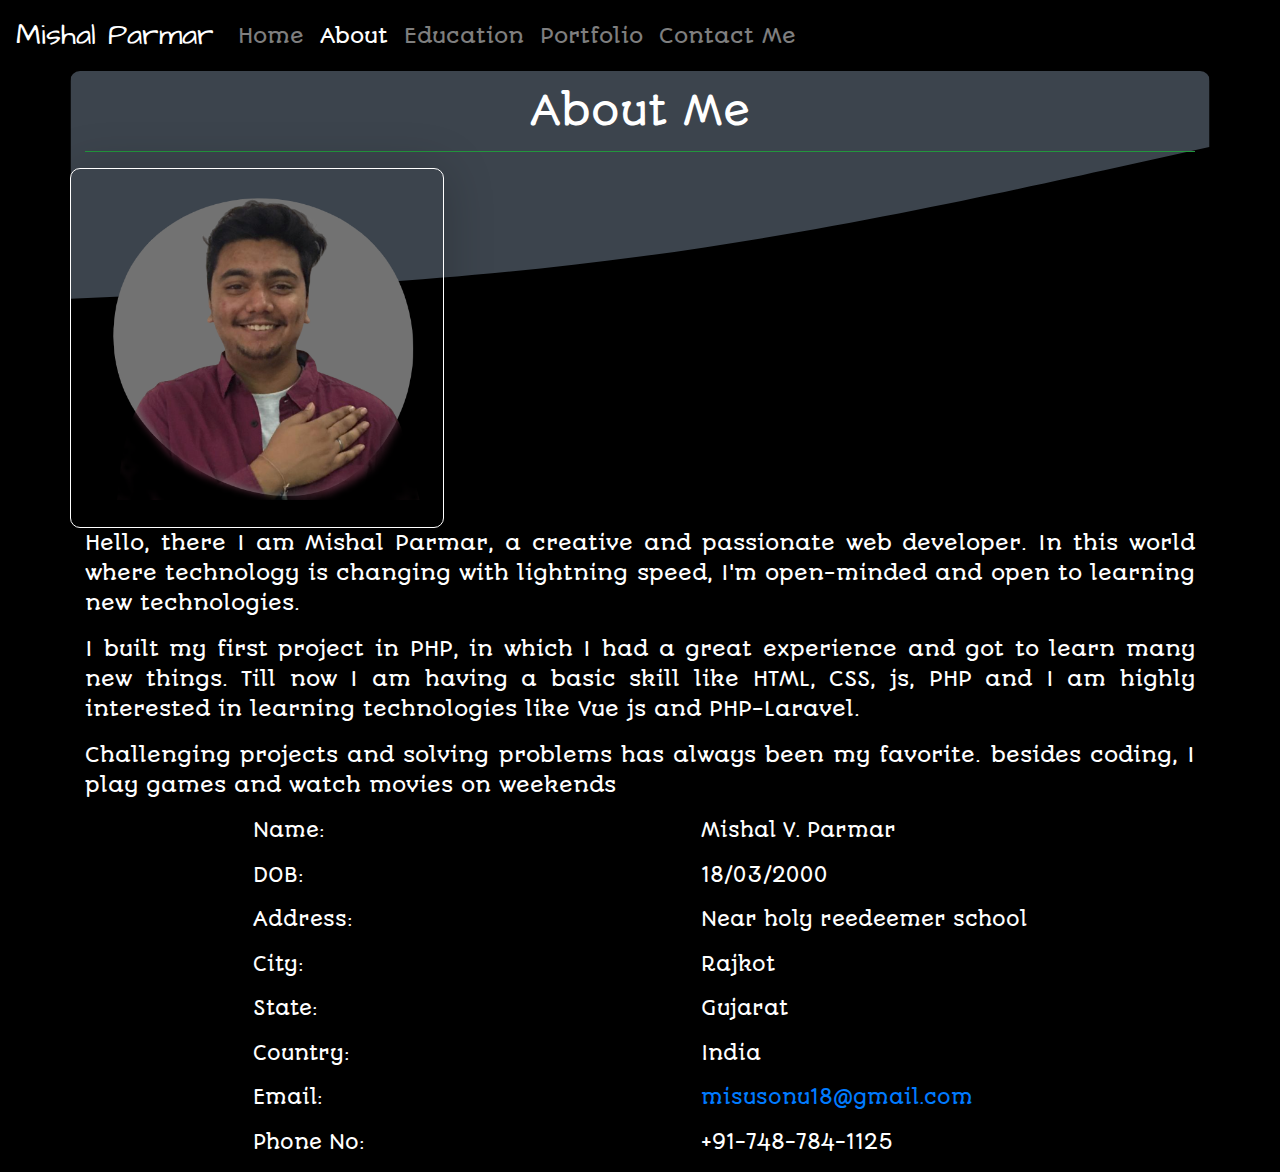
<file: about.html>
<!DOCTYPE html>
<html lang="en">
<head>
    <meta charset="UTF-8">
    <meta name="viewport" content="width=device-width, initial-scale=1.0">
    <title>Personal Website</title>
    <link rel="stylesheet" href="https://maxcdn.bootstrapcdn.com/bootstrap/4.0.0/css/bootstrap.min.css">
    <link rel="stylesheet" href="https://cdnjs.cloudflare.com/ajax/libs/font-awesome/5.13.0/css/all.min.css">
    <link rel="stylesheet" href="/css/style.css">
</head>
<body>
<nav class="navbar navbar-expand-lg navbar-dark menu-bar">
    <a class="navbar-brand" href="index.html">Mishal Parmar</a>
    <button class="navbar-toggler" type="button" data-toggle="collapse" data-target="#menuContent" aria-controls="menuContent" aria-expanded="false" aria-label="Toggle navigation">
        <span class="navbar-toggler-icon"></span>
    </button>
    
    <div class="collapse navbar-collapse" id="menuContent">
        <ul class="navbar-nav ">
            <li class="nav-item">
                <a class="nav-link" href="index.html">Home</a>
            </li>
            <li class="nav-item active">
                <a class="nav-link" href="about.html">About</a>
            </li>
            <li class="nav-item">
                <a class="nav-link" href="education.html">Education</a>
            </li>
            <li class="nav-item">
                <a class="nav-link" href="portfolio.html">Portfolio</a>
            </li>
            <li class="nav-item">
                <a class="nav-link" href="contact.html">Contact Me</a>
            </li>
        </ul>
    </div>
</nav>
<div class="container" id="aboutContainer">
    <div class="row">
        <div class="col mt-3">
            <p class="text-center h1">About Me</p>
            <hr class="bg-success">
        </div>
    </div>
    <div class="row">
        <div id="aboutImageContainer">
            <div id="aboutImageInner"></div>
        </div>
    </div>
    <div class="row">
        <div class="col-lg-12 col-md-12 col-sm-12">
            <p class="text-justify">
                Hello, there I am Mishal Parmar, a creative and passionate web developer.  In this world where technology is changing with lightning speed, I'm open-minded and open to learning new technologies.
            </p>
            <p class="text-justify">
                I built my first project in PHP, in which I had a great experience and got to learn many new things. Till now I am having a basic skill like HTML, CSS, js, PHP and I am highly interested in learning technologies like Vue js and PHP-Laravel.    
            </p>
            <p class="text-justify">
                Challenging projects and solving problems has always been my favorite.
                besides coding, I play games and watch movies on weekends
            </p>
        </div>
    </div>
    <div class="row">
        <div class="col d-flex justify-content-around">
            <div class="justify-content-start">
                <p class="about-font-size">Name:</p>
                <p class="about-font-size">DOB:</p>
                <p class="about-font-size">Address:</p>
                <p class="about-font-size">City:</p>
                <p class="about-font-size">State:</p>
                <p class="about-font-size">Country:</p>
                <p class="about-font-size">Email:</p>
                <p class="about-font-size">Phone No:</p>
            </div>
            <div class="justify-content-end">
                <p class="about-font-size">Mishal V. Parmar</p>
                <p class="about-font-size">18/03/2000</p>
                <p class="about-font-size">Near holy reedeemer school</p>
                <p class="about-font-size">Rajkot</p>
                <p class="about-font-size">Gujarat</p>
                <p class="about-font-size">India</p>
                <p class="about-font-size"><a href="mailto:misusonu18@gmail.com">misusonu18@gmail.com</a></p>
                <p class="about-font-size">+91-748-784-1125</p>
            </div>
        </div>
    </div>
</div>
    <script src="https://code.jquery.com/jquery-3.2.1.slim.min.js"></script>
    <script src="https://cdnjs.cloudflare.com/ajax/libs/popper.js/1.12.9/umd/popper.min.js"></script>
    <script src="https://maxcdn.bootstrapcdn.com/bootstrap/4.0.0/js/bootstrap.min.js"></script>
    <script src="/js/mouse.js"></script>
</body>
</html>
</file>
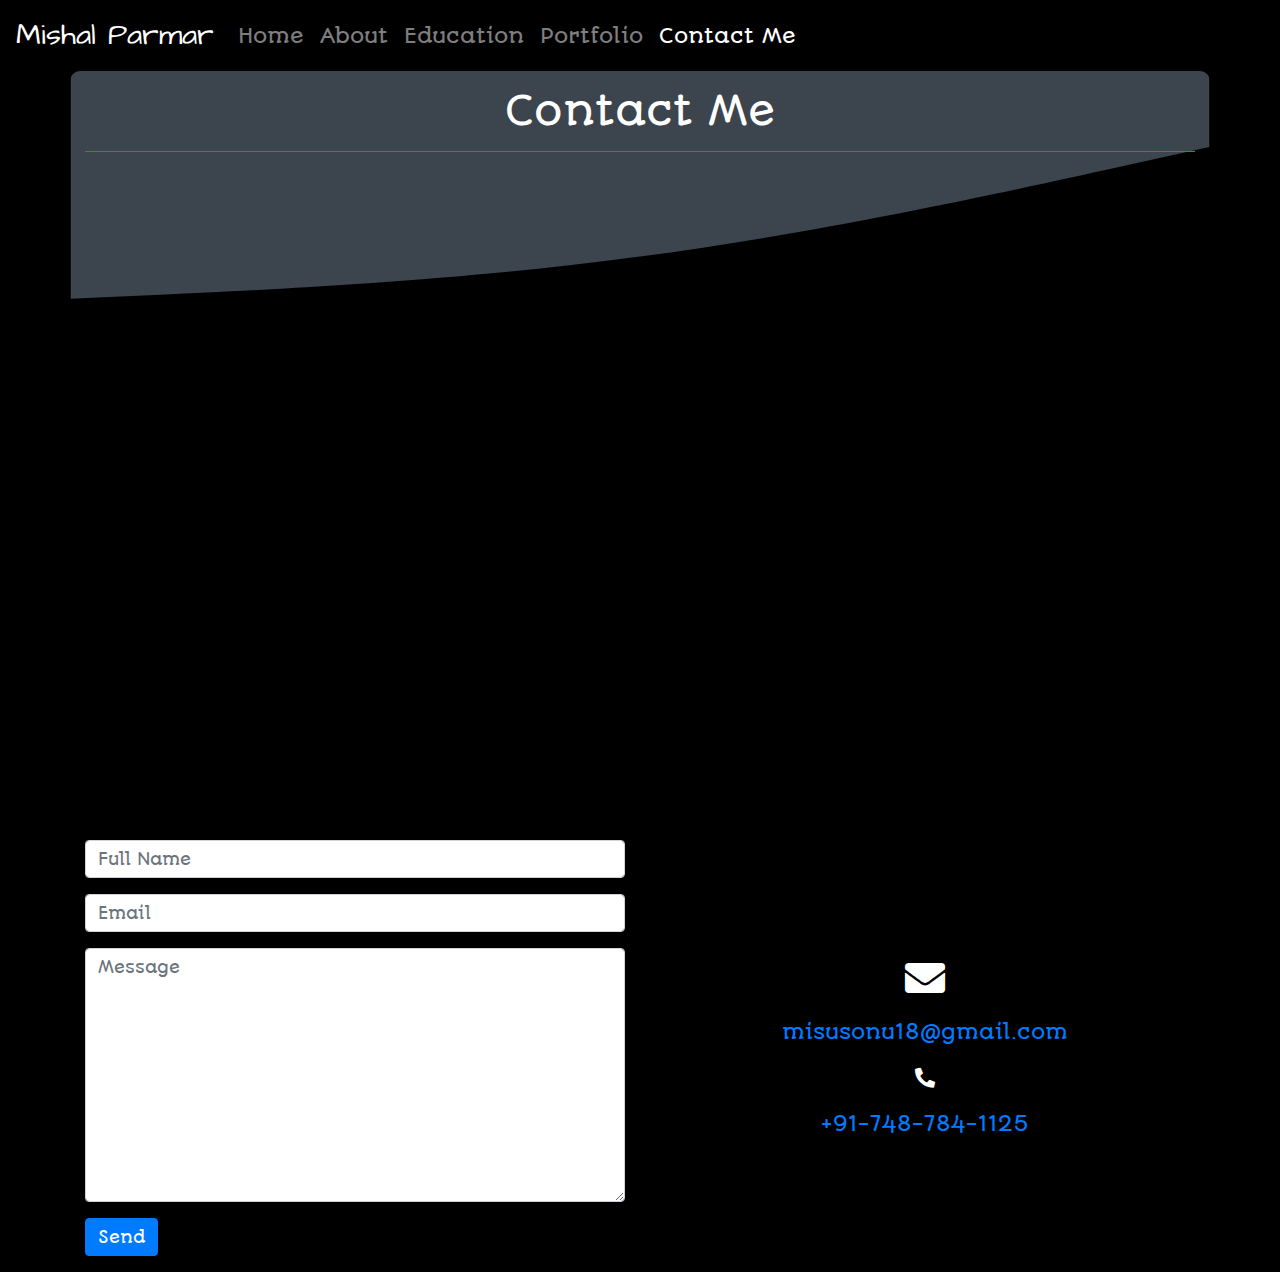
<file: contact.html>
<!DOCTYPE html>
<html lang="en">
<head>
    <meta charset="UTF-8">
    <meta name="viewport" content="width=device-width, initial-scale=1.0">
    <title>Personal Website</title>
    <link rel="stylesheet" href="https://stackpath.bootstrapcdn.com/bootstrap/4.1.3/css/bootstrap.min.css">
    <link rel="stylesheet" href="https://cdnjs.cloudflare.com/ajax/libs/font-awesome/5.13.0/css/all.min.css">
    <link rel="stylesheet" href="/css/style.css">
</head>
<body>
<nav class="navbar navbar-expand-lg navbar-dark menu-bar">
    <a class="navbar-brand" href="index.html">Mishal Parmar</a>
    <button class="navbar-toggler" type="button" data-toggle="collapse" data-target="#menuContent" aria-controls="menuContent" aria-expanded="false" aria-label="Toggle navigation">
        <span class="navbar-toggler-icon"></span>
    </button>
    
    <div class="collapse navbar-collapse" id="menuContent">
        <ul class="navbar-nav ">
            <li class="nav-item">
                <a class="nav-link" href="index.html">Home</a>
            </li>
            <li class="nav-item">
                <a class="nav-link" href="about.html">About</a>
            </li>
            <li class="nav-item">
                <a class="nav-link" href="education.html">Education</a>
            </li>
            <li class="nav-item">
                <a class="nav-link" href="portfolio.html">Portfolio</a>
            </li>
            <li class="nav-item active">
                <a class="nav-link" href="contact.html">Contact Me</a>
            </li>
        </ul>
    </div>
</nav>
<div class="container" id="contactContainer">
    <div class="row">
        <div class="col mt-3">
            <p class="text-center h1">
                Contact Me
            </p>
            <hr class="bg-success">
        </div>
    </div>
    <div class="row">
        <div class="col">
            <div class="embed-responsive embed-responsive-16by9">
                <iframe class="embed-responsive-item" src="https://www.google.com/maps/embed?pb=!1m18!1m12!1m3!1d1507.6005941733026!2d70.75805464309829!3d22.324624598906333!2m3!1f0!2f0!3f0!3m2!1i1024!2i768!4f13.1!3m3!1m2!1s0x0%3A0x0!2zMjLCsDE5JzIyLjUiTiA3MMKwNDUnMzEuMCJF!5e0!3m2!1sen!2sin!4v1587640751223!5m2!1sen!2sin" frameborder="0" style="border:0; border-radius: 10px;" aria-hidden="false" tabindex="0"></iframe>
              </div>
        </div>
    </div>
    <div class="row align-items-center">
        <div class="col-lg-6 col-md-6 mt-5">
            <form name="contact" method="POST" data-netlify="true">
                <div class="form-group">
                    <div class="input-group">
                        <input type="text" name="fullname" id="fullName" placeholder="Full Name" class="form-control" required>
                    </div>
                </div>
                <div class="form-group">
                    <div class="input-group">
                        <input type="email" name="email" id="Email" placeholder="Email" class="form-control" required>
                    </div>
                </div>
                <div class="form-group">
                    <div class="input-group">
                        <textarea name="message" id="message" cols="30" rows="10" placeholder="Message" class="form-control" required></textarea>
                    </div>
                </div>
                <div class="form-group">
                    <button type="submit" class="btn btn-primary">Send</button>
                </div>
            </form>
        </div>
        <div class="col-lg-6 col-md-6 mt-5">
            <p class="text-center"><span class="fas fa-2x fa-envelope"></span></p>
            <p class="text-center"><a href="mailto:misusonu18@gmail.com">misusonu18@gmail.com</a></p>
            <p class="text-center"><span class="fas fa-phone-alt"></span></p>
            <p class="text-center"><a href="https://wa.me/917487841125">+91-748-784-1125</a></p>
        </div>
    </div>
</div>
<script src="https://code.jquery.com/jquery-3.2.1.slim.min.js"></script>
<script src="https://cdnjs.cloudflare.com/ajax/libs/popper.js/1.12.9/umd/popper.min.js"></script>
<script src="https://maxcdn.bootstrapcdn.com/bootstrap/4.0.0/js/bootstrap.min.js"></script>
</body>
</html>
</file>
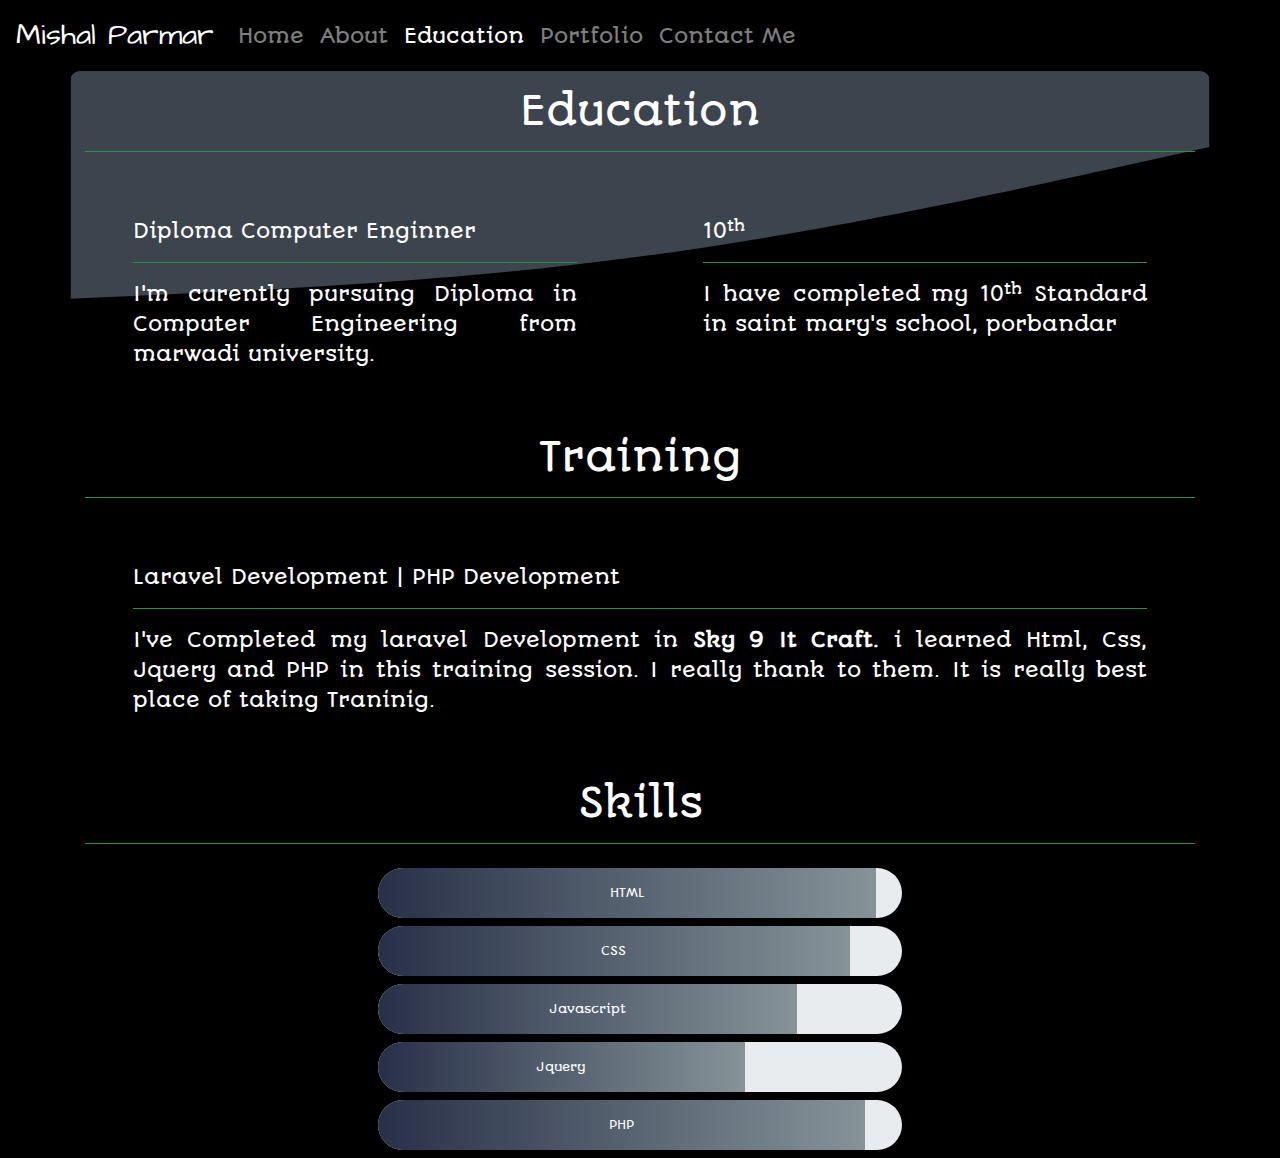
<file: education.html>
<!DOCTYPE html>
<html lang="en">
<head>
    <meta charset="UTF-8">
    <meta name="viewport" content="width=device-width, initial-scale=1.0">
    <title>Personal Website</title>
    <link rel="stylesheet" href="https://maxcdn.bootstrapcdn.com/bootstrap/4.0.0/css/bootstrap.min.css">
    <link rel="stylesheet" href="https://cdnjs.cloudflare.com/ajax/libs/font-awesome/5.13.0/css/all.min.css">
    <link rel="stylesheet" href="/css/style.css">
</head>
<body>
<nav class="navbar navbar-expand-lg navbar-dark menu-bar">
    <a class="navbar-brand" href="index.html">Mishal Parmar</a>
    <button class="navbar-toggler" type="button" data-toggle="collapse" data-target="#menuContent" aria-controls="menuContent" aria-expanded="false" aria-label="Toggle navigation">
        <span class="navbar-toggler-icon"></span>
    </button>
    
    <div class="collapse navbar-collapse" id="menuContent">
        <ul class="navbar-nav ">
            <li class="nav-item">
                <a class="nav-link" href="index.html">Home</a>
            </li>
            <li class="nav-item">
                <a class="nav-link" href="about.html">About</a>
            </li>
            <li class="nav-item active">
                <a class="nav-link" href="education.html">Education</a>
            </li>
            <li class="nav-item">
                <a class="nav-link" href="portfolio.html">Portfolio</a>
            </li>
            <li class="nav-item">
                <a class="nav-link" href="contact.html">Contact Me</a>
            </li>
        </ul>
    </div>
</nav>
<div class="container" id="educationContainer">
    <div class="row">
        <div class="col mt-3">
            <p class="text-center h1">Education</p>
            <hr class="bg-success">
        </div>
    </div>
    <div class="row">
        <div class="col-lg-6 col-md-6">
            <div class="p-5">
                <p>Diploma Computer Enginner</p>
                <hr class="bg-success">
                <p class="text-justify">I'm curently pursuing Diploma in Computer Engineering from marwadi university.</p>
            </div>
        </div>
        <div class="col-lg-6 col-md-6 col-xs">
            <div class="p-5">
                <p>10<sup>th</sup></p>
                <hr class="bg-success">
                <p class="text-justify">I have completed my 10<sup>th</sup> Standard in saint mary's school, porbandar</p>
            </div>
        </div>
    </div>
    <p class="text-center h1">Training</p>
    <hr class="bg-success">
    <div class="row">
        <div class="col-lg-12 col-md-12">
            <div class="p-5">
                <p>Laravel Development | PHP Development</p>
                <hr class="bg-success">
                <p class="text-justify">I've Completed my laravel Development in <span class="font-weight-bold">Sky 9 It Craft. </span>i learned Html, Css, Jquery and PHP in this training session. I really thank to them. It is really best place of taking Traninig.</p>
            </div>
        </div>
    </div>
    <p class="text-center  h1">Skills</p>
    <hr class="bg-success">
    <div class="row justify-content-center">
        <div class="col-lg-6 col-md-6">
            <div class="progress m-2" style="height: 50px;">
                <div class="progress-bar" role="progressbar" style="width: 95%;" aria-valuenow="95" aria-valuemin="0" aria-valuemax="100">HTML</div>
            </div>
            <div class="progress m-2" style="height: 50px;">
                <div class="progress-bar" role="progressbar" style="width: 90%;" aria-valuenow="25" aria-valuemin="0" aria-valuemax="100">CSS</div>
            </div>
            <div class="progress m-2" style="height: 50px;">
                <div class="progress-bar" role="progressbar" style="width: 80%;" aria-valuenow="25" aria-valuemin="0" aria-valuemax="100">Javascript</div>
            </div>
            <div class="progress m-2" style="height: 50px;">
                <div class="progress-bar" role="progressbar" style="width: 70%;" aria-valuenow="25" aria-valuemin="0" aria-valuemax="100">Jquery</div>
            </div>
            <div class="progress m-2" style="height: 50px;">
                <div class="progress-bar" role="progressbar" style="width: 93%;" aria-valuenow="93" aria-valuemin="0" aria-valuemax="100">PHP</div>
            </div>
        </div>
    </div>
</div>
<script src="https://code.jquery.com/jquery-3.2.1.slim.min.js"></script>
<script src="https://cdnjs.cloudflare.com/ajax/libs/popper.js/1.12.9/umd/popper.min.js"></script>
<script src="https://maxcdn.bootstrapcdn.com/bootstrap/4.0.0/js/bootstrap.min.js"></script>
</body>
</html>
</file>
<file: css/style.css>
@import "https://fonts.googleapis.com/css?family=Cabin Sketch";
@import "https://fonts.googleapis.com/css?family=Autour One";
@import "https://fonts.googleapis.com/css?family=Architects Daughter";
@import "https://fonts.googleapis.com/css?family=Finger Paint";
body{
    margin-right:0;
    padding: 0;
    background-color: #000000;
    color: white;
    font-size: 20px;
    font-family: Autour One;
}

html {
    scroll-behavior: smooth;
}
  
.navbar-brand{
    font-family: Architects Daughter;
    font-size: 30px !important;
}

#homeContainer, #aboutContainer, #educationContainer, #portfolioContainer, #contactContainer {
    background-image: url("/images/home.svg");
    background-repeat: no-repeat;
    background-size: contain;
    border-radius: 10px;
}

#aboutImageContainer {
    perspective: 20px;
}
  
#aboutImageInner {
width: 18.7em;
height: 18em;
background-image: url("/images/blob-shape.png");
background-size: cover;
border: 1px solid white;
border-radius: 10px;
background-position: center;
box-shadow: 2px 2px 50px rgba(0, 0, 0, 0.2);
transition: transform 0.5s;
-webkit-transition: transform 0.5s;
-moz-transition: transform 0.5s;
-o-transition: transform 0.5s;
}

.about-font-size {
    font-size: 19px;
}

.about-font-size a:hover {
    text-decoration: none;
    color: red;
}

.portfolio-project {
    background-image: url("/images/laptop.jpg");
    background-position: center;
    background-repeat: no-repeat;
    background-size: cover;
    width: 350px;
    height: 350px;
    border-radius: 10px;    
}

.portfolio-project-overlay {
    background-color: rgba(30, 243, 126, 0.863);
    width: 350px;
    height: 350px;
    border-radius: 10px;
    display: flex;
    justify-content: center;
    align-items: center;
}

.portfolio-project a{
    color: black;
}

.portfolio-project a:hover {
    text-decoration: none;
}

a:hover {
    text-decoration: none;
    color: red;
}

.portfolio-project a:hover .portfolio-project-overlay {
    background-color: skyblue;
    opacity: 0.8;
}

.modal {
    background-color: transparent !important;
}

.modal-content {
    color: black !important;
}

.progress {
    border-radius: 50px;
}

.progress-bar {
    background:linear-gradient(to right,#283048,#859398) !important;
}
</file>
